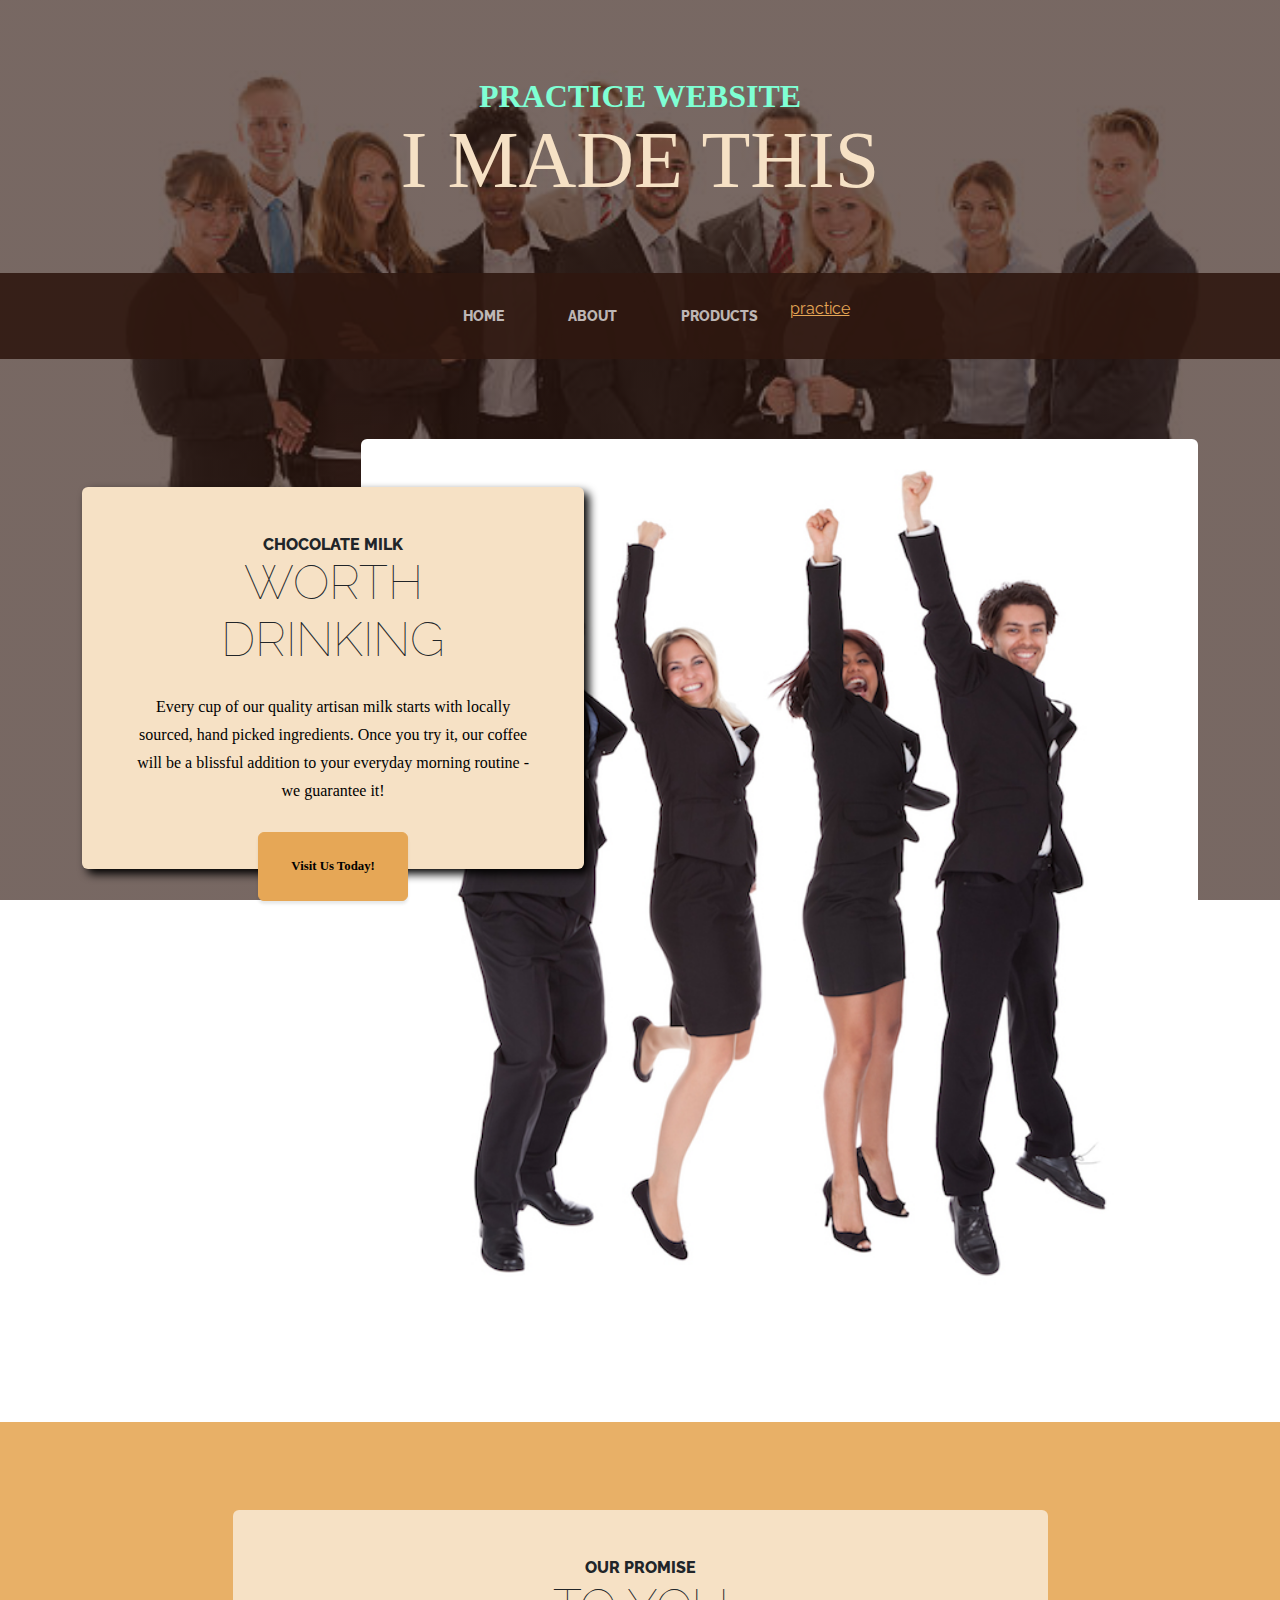
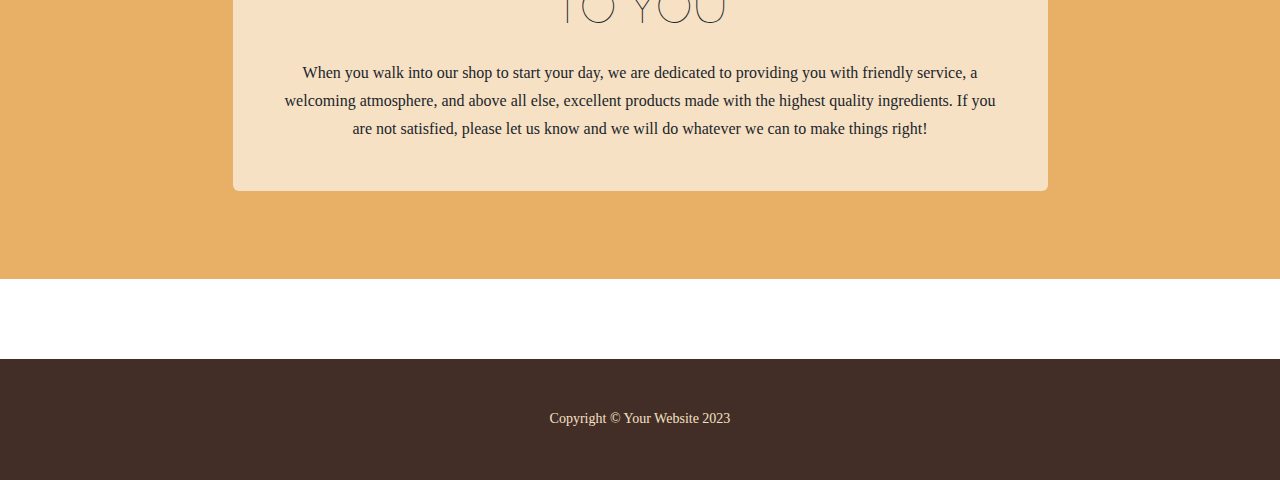
<file: index.html>
<!DOCTYPE html>
<html lang="en">
    <head>
        <meta charset="utf-8" />
        <meta name="viewport" content="width=device-width, initial-scale=1, shrink-to-fit=no" />
        <meta name="description" content="" />
        <meta name="author" content="" />
        <title>Second Website</title>
        <link rel="icon" type="image/x-icon" href="assets/favicon.ico" />
        <!-- Google fonts-->
        <link href="https://fonts.googleapis.com/css?family=Raleway:100,100i,200,200i,300,300i,400,400i,500,500i,600,600i,700,700i,800,800i,900,900i" rel="stylesheet" />
        <link href="https://fonts.googleapis.com/css?family=Lora:400,400i,700,700i" rel="stylesheet" />
        <!-- Core theme CSS (includes Bootstrap)-->
        <link href="css/styles.css" rel="stylesheet" />
        <link rel="stylesheet" href="css/mystyles.css">
    </head>
    <body>
        <header>
            <h1 class="site-heading text-center text-faded d-none d-lg-block">
                <span class="site-heading-upper text-primary mb-3">Practice Website</span>
                <span class="site-heading-lower">I Made This</span>
            </h1>
        </header>
        <!-- Navigation-->
        <nav class="navbar navbar-expand-lg navbar-dark py-lg-4" id="mainNav">
            <div class="container">
                <a class="navbar-brand text-uppercase fw-bold d-lg-none" href="index.html">Start Bootstrap</a>
                <button class="navbar-toggler" type="button" data-bs-toggle="collapse" data-bs-target="#navbarSupportedContent" aria-controls="navbarSupportedContent" aria-expanded="false" aria-label="Toggle navigation"><span class="navbar-toggler-icon"></span></button>
                <div class="collapse navbar-collapse" id="navbarSupportedContent">
                    <ul class="navbar-nav mx-auto">
                        <li class="nav-item px-lg-4"><a class="nav-link text-uppercase" href="index.html">Home</a></li>
                        <li class="nav-item px-lg-4"><a class="nav-link text-uppercase" href="website/index.html">About</a></li>
                        <li class="nav-item px-lg-4"><a class="nav-link text-uppercase" href="products.html">Products</a></li>
                        <a href="website/html/subhtml/practice.html">practice</a>
                        <!-- <li class="nav-item px-lg-4"><a class="nav-link text-uppercase" href="store.html">Store</a></li> -->
                    </ul>
                </div>
            </div>
        </nav>
        <section class="page-section clearfix">
            <div class="container">
                <div class="intro">
                    <img class="intro-img img-fluid mb-3 mb-lg-0 rounded" src="assets/img/intro.jpg" alt="..." />
                    <div class="intro-text left-0 text-center bg-faded p-5 rounded">
                        <h2 class="section-heading mb-4">
                            <span class="section-heading-upper">Chocolate Milk</span>
                            <span class="section-heading-lower">Worth Drinking</span>
                        </h2>
                        <p class="mb-3 notyellow">Every cup of our quality artisan milk starts with locally sourced, hand picked ingredients. Once you try it, our coffee will be a blissful addition to your everyday morning routine - we guarantee it!</p>
                        <div class="intro-button mx-auto"><a class="btn btn-primary btn-xl" href="#!">Visit Us Today!</a></div>
                    </div>
                </div>
            </div>
        </section>
        <section class="page-section cta">
            <div class="container">
                <div class="row">
                    <div class="col-xl-9 mx-auto">
                        <div class="cta-inner bg-faded text-center rounded">
                            <h2 class="section-heading mb-4">
                                <span class="section-heading-upper">Our Promise</span>
                                <span class="section-heading-lower">To You</span>
                            </h2>
                            <p class="mb-0">When you walk into our shop to start your day, we are dedicated to providing you with friendly service, a welcoming atmosphere, and above all else, excellent products made with the highest quality ingredients. If you are not satisfied, please let us know and we will do whatever we can to make things right!</p>
                        </div>
                    </div>
                </div>
            </div>
        </section>
        <footer class="footer text-faded text-center py-5">
            <div class="container"><p class="m-0 small">Copyright &copy; Your Website 2023</p></div>
        </footer>
        <!-- Bootstrap core JS-->
        <script src="https://cdn.jsdelivr.net/npm/bootstrap@5.2.3/dist/js/bootstrap.bundle.min.js"></script>
        <!-- Core theme JS-->
        <script src="js/scripts.js"></script>
    </body>
</html>
</file>
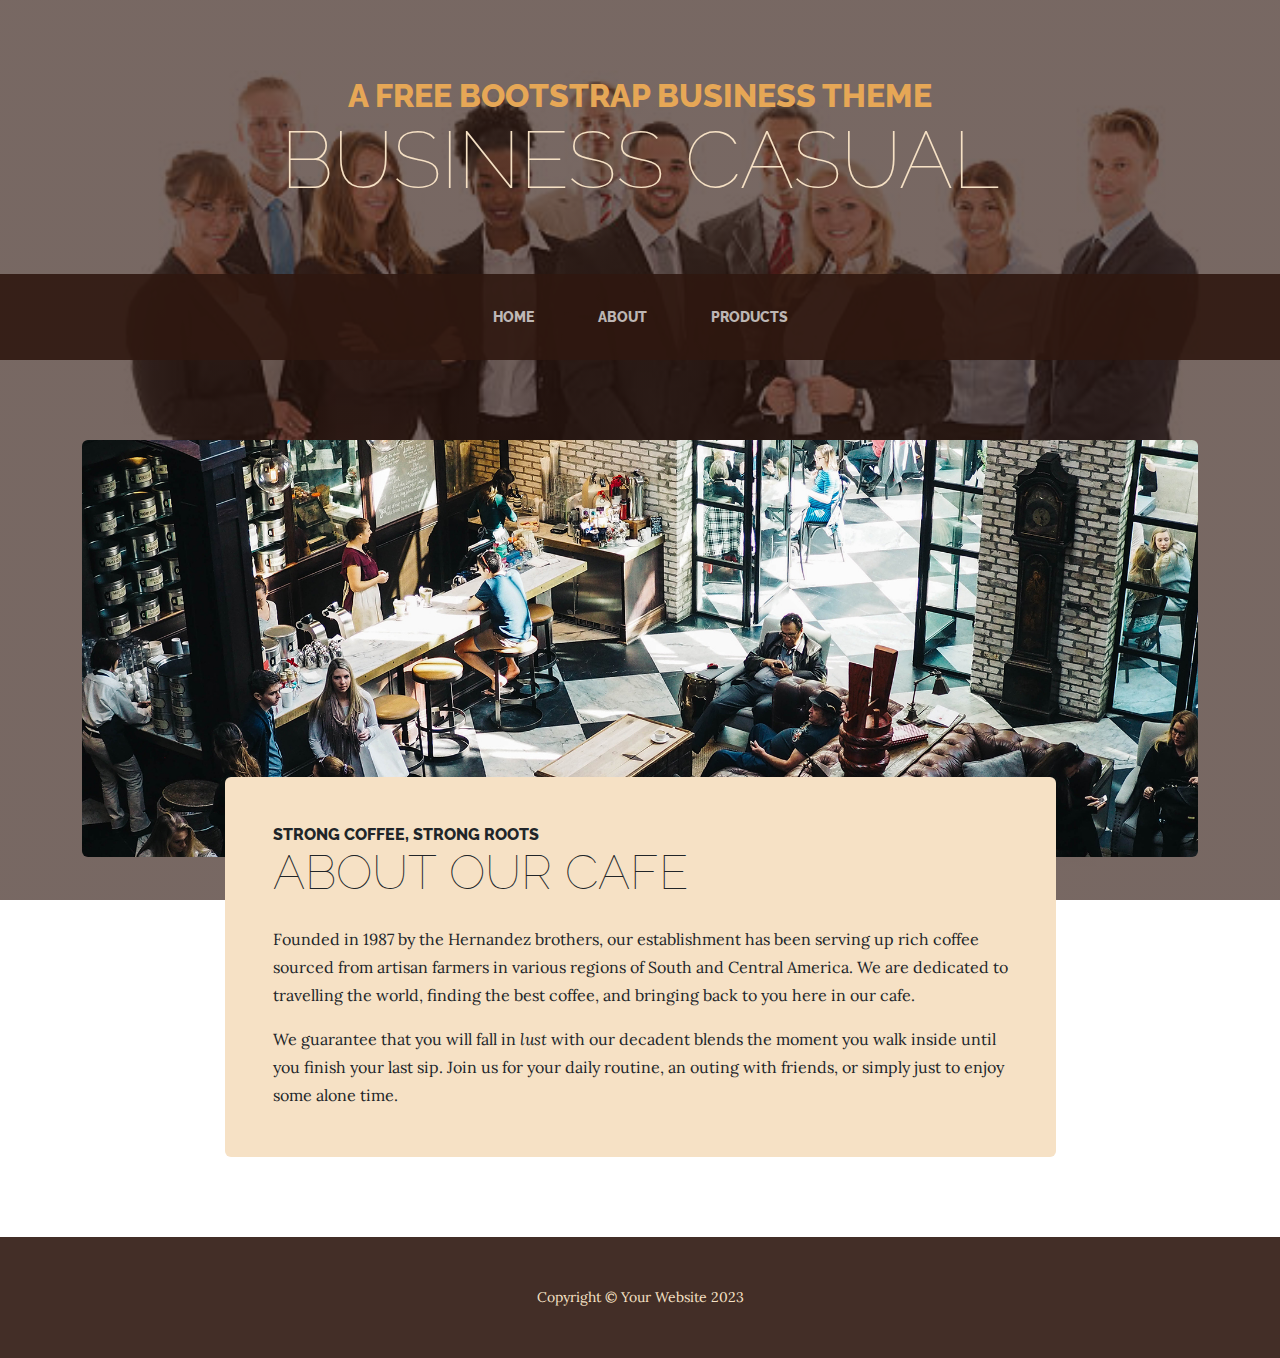
<file: about.html>
<!DOCTYPE html>
<html lang="en">
    <head>
        <meta charset="utf-8" />
        <meta name="viewport" content="width=device-width, initial-scale=1, shrink-to-fit=no" />
        <meta name="description" content="" />
        <meta name="author" content="" />
        <title>Business Casual - Start Bootstrap Theme</title>
        <link rel="icon" type="image/x-icon" href="assets/favicon.ico" />
        <!-- Google fonts-->
        <link href="https://fonts.googleapis.com/css?family=Raleway:100,100i,200,200i,300,300i,400,400i,500,500i,600,600i,700,700i,800,800i,900,900i" rel="stylesheet" />
        <link href="https://fonts.googleapis.com/css?family=Lora:400,400i,700,700i" rel="stylesheet" />
        <!-- Core theme CSS (includes Bootstrap)-->
        <link href="css/styles.css" rel="stylesheet" />
    </head>
    <body>
        <header>
            <h1 class="site-heading text-center text-faded d-none d-lg-block">
                <span class="site-heading-upper text-primary mb-3">A Free Bootstrap Business Theme</span>
                <span class="site-heading-lower">Business Casual</span>
            </h1>
        </header>
        <!-- Navigation-->
        <nav class="navbar navbar-expand-lg navbar-dark py-lg-4" id="mainNav">
            <div class="container">
                <a class="navbar-brand text-uppercase fw-bold d-lg-none" href="index.html">Start Bootstrap</a>
                <button class="navbar-toggler" type="button" data-bs-toggle="collapse" data-bs-target="#navbarSupportedContent" aria-controls="navbarSupportedContent" aria-expanded="false" aria-label="Toggle navigation"><span class="navbar-toggler-icon"></span></button>
                <div class="collapse navbar-collapse" id="navbarSupportedContent">
                    <ul class="navbar-nav mx-auto">
                        <li class="nav-item px-lg-4"><a class="nav-link text-uppercase" href="index.html">Home</a></li>
                        <li class="nav-item px-lg-4"><a class="nav-link text-uppercase" href="about.html">About</a></li>
                        <li class="nav-item px-lg-4"><a class="nav-link text-uppercase" href="products.html">Products</a></li>
                        <!-- <li class="nav-item px-lg-4"><a class="nav-link text-uppercase" href="store.html">Store</a></li> -->
                    </ul>
                </div>
            </div>
        </nav>
        <section class="page-section about-heading">
            <div class="container">
                <img class="img-fluid rounded about-heading-img mb-3 mb-lg-0" src="assets/img/about.jpg" alt="..." />
                <div class="about-heading-content">
                    <div class="row">
                        <div class="col-xl-9 col-lg-10 mx-auto">
                            <div class="bg-faded rounded p-5">
                                <h2 class="section-heading mb-4">
                                    <span class="section-heading-upper">Strong Coffee, Strong Roots</span>
                                    <span class="section-heading-lower">About Our Cafe</span>
                                </h2>
                                <p>Founded in 1987 by the Hernandez brothers, our establishment has been serving up rich coffee sourced from artisan farmers in various regions of South and Central America. We are dedicated to travelling the world, finding the best coffee, and bringing back to you here in our cafe.</p>
                                <p class="mb-0">
                                    We guarantee that you will fall in
                                    <em>lust</em>
                                    with our decadent blends the moment you walk inside until you finish your last sip. Join us for your daily routine, an outing with friends, or simply just to enjoy some alone time.
                                </p>
                            </div>
                        </div>
                    </div>
                </div>
            </div>
        </section>
        <footer class="footer text-faded text-center py-5">
            <div class="container"><p class="m-0 small">Copyright &copy; Your Website 2023</p></div>
        </footer>
        <!-- Bootstrap core JS-->
        <script src="https://cdn.jsdelivr.net/npm/bootstrap@5.2.3/dist/js/bootstrap.bundle.min.js"></script>
        <!-- Core theme JS-->
        <script src="js/scripts.js"></script>
    </body>
</html>
</file>
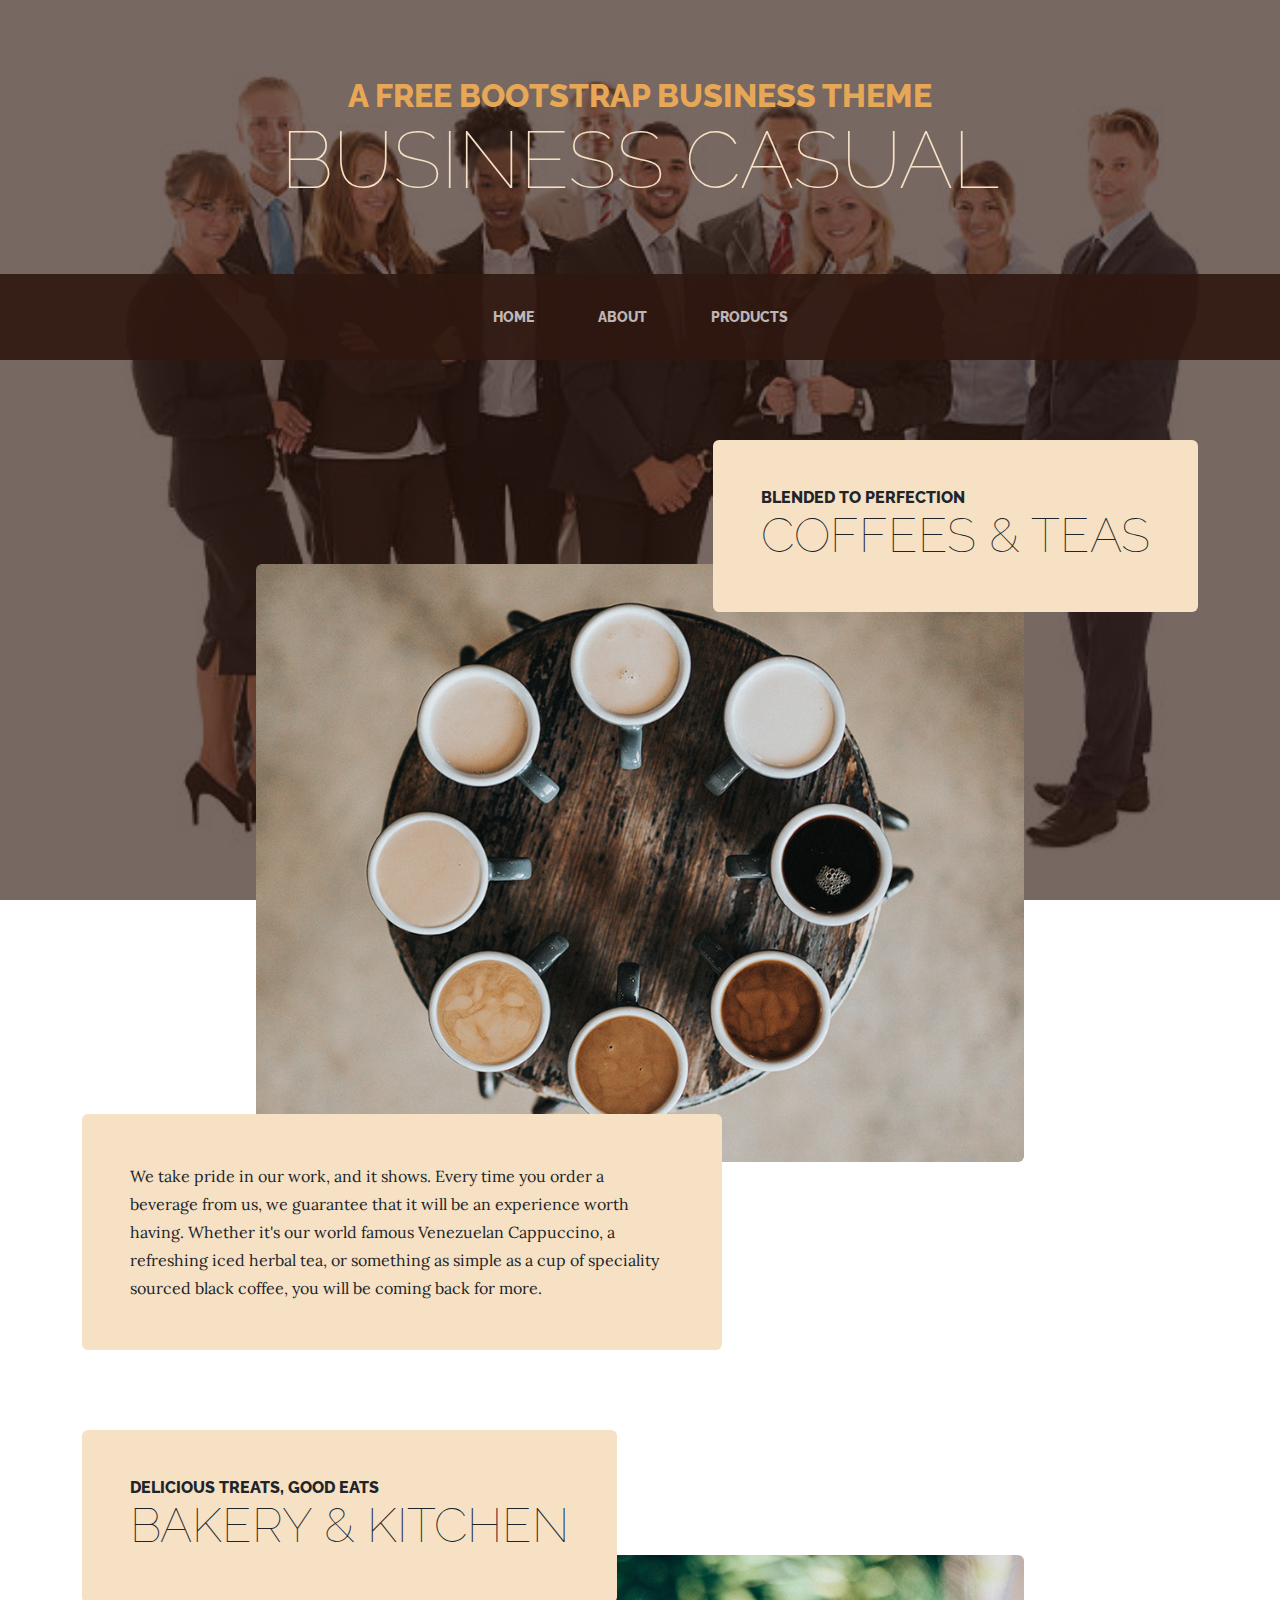
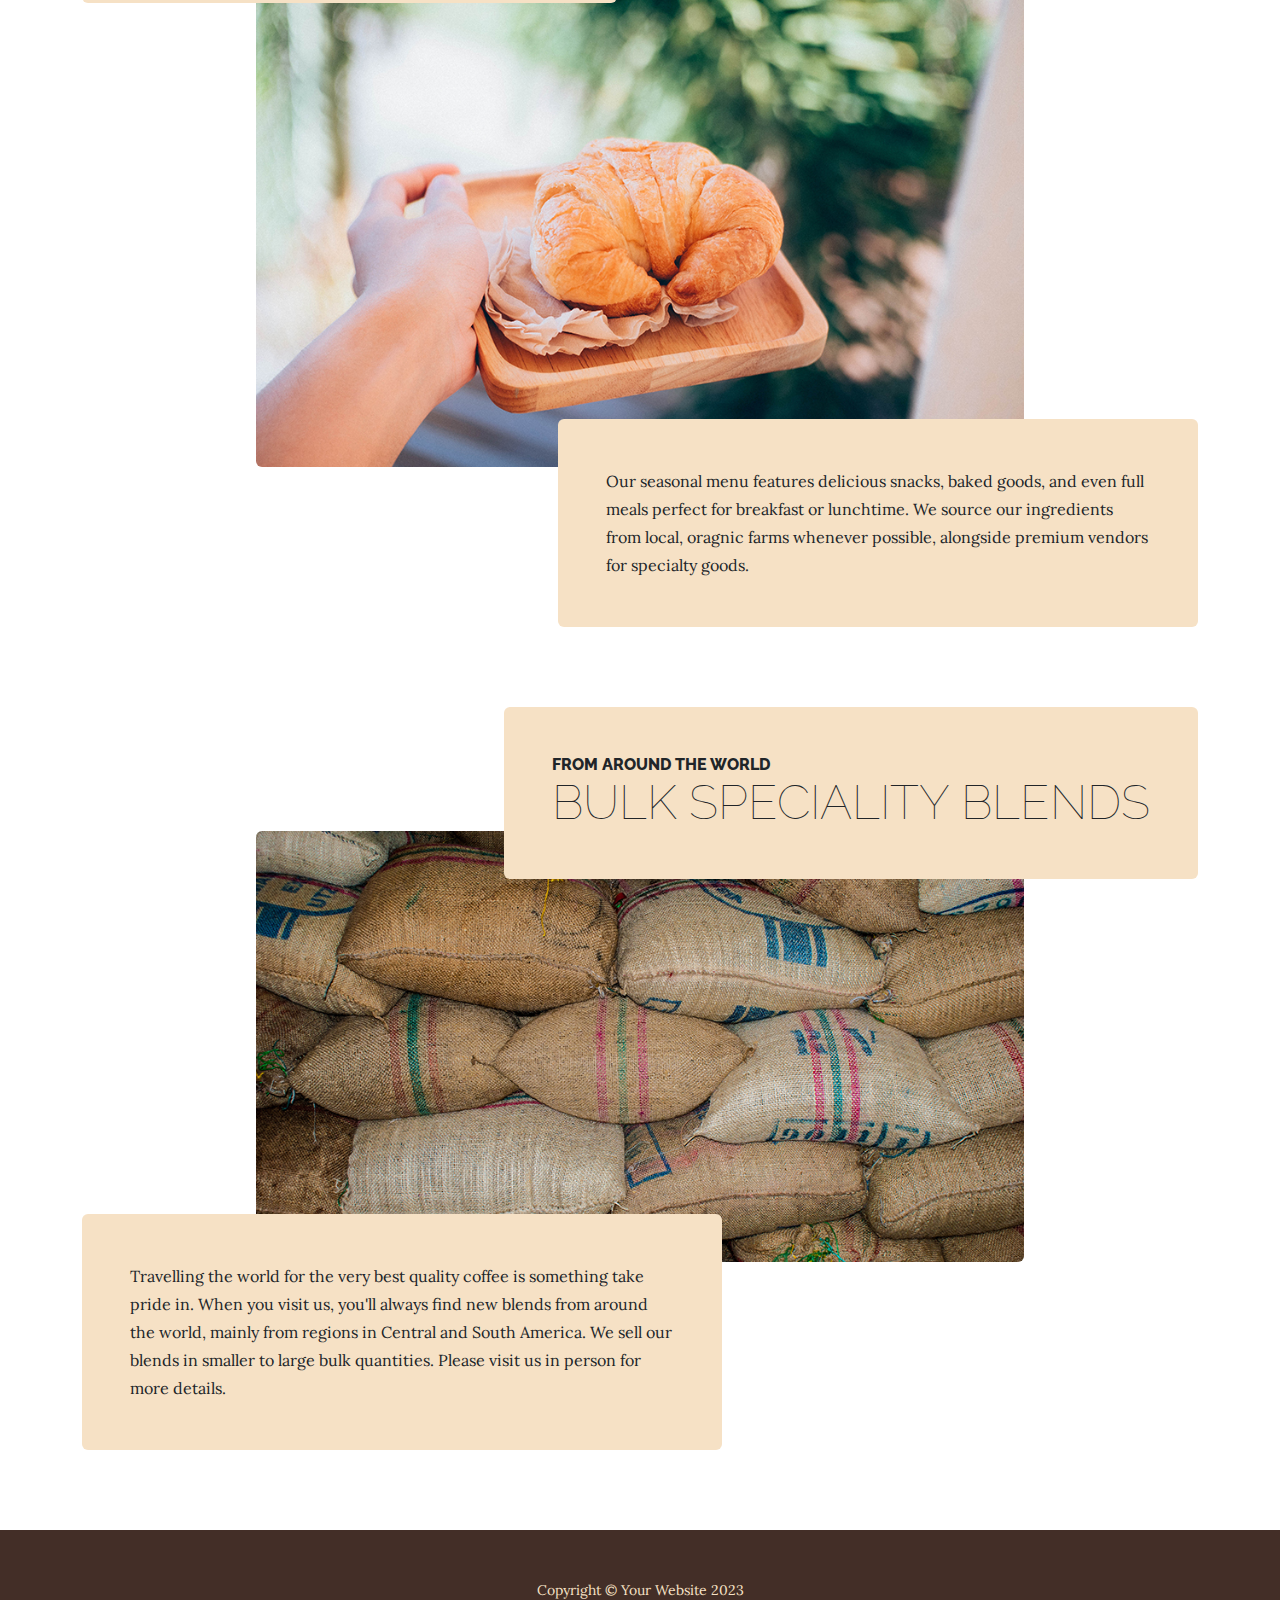
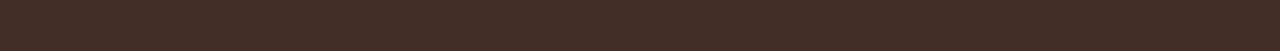
<file: products.html>
<!DOCTYPE html>
<html lang="en">
    <head>
        <meta charset="utf-8" />
        <meta name="viewport" content="width=device-width, initial-scale=1, shrink-to-fit=no" />
        <meta name="description" content="" />
        <meta name="author" content="" />
        <title>Business Casual - Start Bootstrap Theme</title>
        <link rel="icon" type="image/x-icon" href="assets/favicon.ico" />
        <!-- Google fonts-->
        <link href="https://fonts.googleapis.com/css?family=Raleway:100,100i,200,200i,300,300i,400,400i,500,500i,600,600i,700,700i,800,800i,900,900i" rel="stylesheet" />
        <link href="https://fonts.googleapis.com/css?family=Lora:400,400i,700,700i" rel="stylesheet" />
        <!-- Core theme CSS (includes Bootstrap)-->
        <link href="css/styles.css" rel="stylesheet" />
    </head>
    <body>
        <header>
            <h1 class="site-heading text-center text-faded d-none d-lg-block">
                <span class="site-heading-upper text-primary mb-3">A Free Bootstrap Business Theme</span>
                <span class="site-heading-lower">Business Casual</span>
            </h1>
        </header>
        <!-- Navigation-->
        <nav class="navbar navbar-expand-lg navbar-dark py-lg-4" id="mainNav">
            <div class="container">
                <a class="navbar-brand text-uppercase fw-bold d-lg-none" href="index.html">Start Bootstrap</a>
                <button class="navbar-toggler" type="button" data-bs-toggle="collapse" data-bs-target="#navbarSupportedContent" aria-controls="navbarSupportedContent" aria-expanded="false" aria-label="Toggle navigation"><span class="navbar-toggler-icon"></span></button>
                <div class="collapse navbar-collapse" id="navbarSupportedContent">
                    <ul class="navbar-nav mx-auto">
                        <li class="nav-item px-lg-4"><a class="nav-link text-uppercase" href="index.html">Home</a></li>
                        <li class="nav-item px-lg-4"><a class="nav-link text-uppercase" href="about.html">About</a></li>
                        <li class="nav-item px-lg-4"><a class="nav-link text-uppercase" href="products.html">Products</a></li>
                        <!-- <li class="nav-item px-lg-4"><a class="nav-link text-uppercase" href="store.html">Store</a></li> -->
                    </ul>
                </div>
            </div>
        </nav>
        <section class="page-section">
            <div class="container">
                <div class="product-item">
                    <div class="product-item-title d-flex">
                        <div class="bg-faded p-5 d-flex ms-auto rounded">
                            <h2 class="section-heading mb-0">
                                <span class="section-heading-upper">Blended to Perfection</span>
                                <span class="section-heading-lower">Coffees & Teas</span>
                            </h2>
                        </div>
                    </div>
                    <img class="product-item-img mx-auto d-flex rounded img-fluid mb-3 mb-lg-0" src="assets/img/products-01.jpg" alt="..." />
                    <div class="product-item-description d-flex me-auto">
                        <div class="bg-faded p-5 rounded"><p class="mb-0">We take pride in our work, and it shows. Every time you order a beverage from us, we guarantee that it will be an experience worth having. Whether it's our world famous Venezuelan Cappuccino, a refreshing iced herbal tea, or something as simple as a cup of speciality sourced black coffee, you will be coming back for more.</p></div>
                    </div>
                </div>
            </div>
        </section>
        <section class="page-section">
            <div class="container">
                <div class="product-item">
                    <div class="product-item-title d-flex">
                        <div class="bg-faded p-5 d-flex me-auto rounded">
                            <h2 class="section-heading mb-0">
                                <span class="section-heading-upper">Delicious Treats, Good Eats</span>
                                <span class="section-heading-lower">Bakery & Kitchen</span>
                            </h2>
                        </div>
                    </div>
                    <img class="product-item-img mx-auto d-flex rounded img-fluid mb-3 mb-lg-0" src="assets/img/products-02.jpg" alt="..." />
                    <div class="product-item-description d-flex ms-auto">
                        <div class="bg-faded p-5 rounded"><p class="mb-0">Our seasonal menu features delicious snacks, baked goods, and even full meals perfect for breakfast or lunchtime. We source our ingredients from local, oragnic farms whenever possible, alongside premium vendors for specialty goods.</p></div>
                    </div>
                </div>
            </div>
        </section>
        <section class="page-section">
            <div class="container">
                <div class="product-item">
                    <div class="product-item-title d-flex">
                        <div class="bg-faded p-5 d-flex ms-auto rounded">
                            <h2 class="section-heading mb-0">
                                <span class="section-heading-upper">From Around the World</span>
                                <span class="section-heading-lower">Bulk Speciality Blends</span>
                            </h2>
                        </div>
                    </div>
                    <img class="product-item-img mx-auto d-flex rounded img-fluid mb-3 mb-lg-0" src="assets/img/products-03.jpg" alt="..." />
                    <div class="product-item-description d-flex me-auto">
                        <div class="bg-faded p-5 rounded"><p class="mb-0">Travelling the world for the very best quality coffee is something take pride in. When you visit us, you'll always find new blends from around the world, mainly from regions in Central and South America. We sell our blends in smaller to large bulk quantities. Please visit us in person for more details.</p></div>
                    </div>
                </div>
            </div>
        </section>
        <footer class="footer text-faded text-center py-5">
            <div class="container"><p class="m-0 small">Copyright &copy; Your Website 2023</p></div>
        </footer>
        <!-- Bootstrap core JS-->
        <script src="https://cdn.jsdelivr.net/npm/bootstrap@5.2.3/dist/js/bootstrap.bundle.min.js"></script>
        <!-- Core theme JS-->
        <script src="js/scripts.js"></script>
    </body>
</html>
</file>
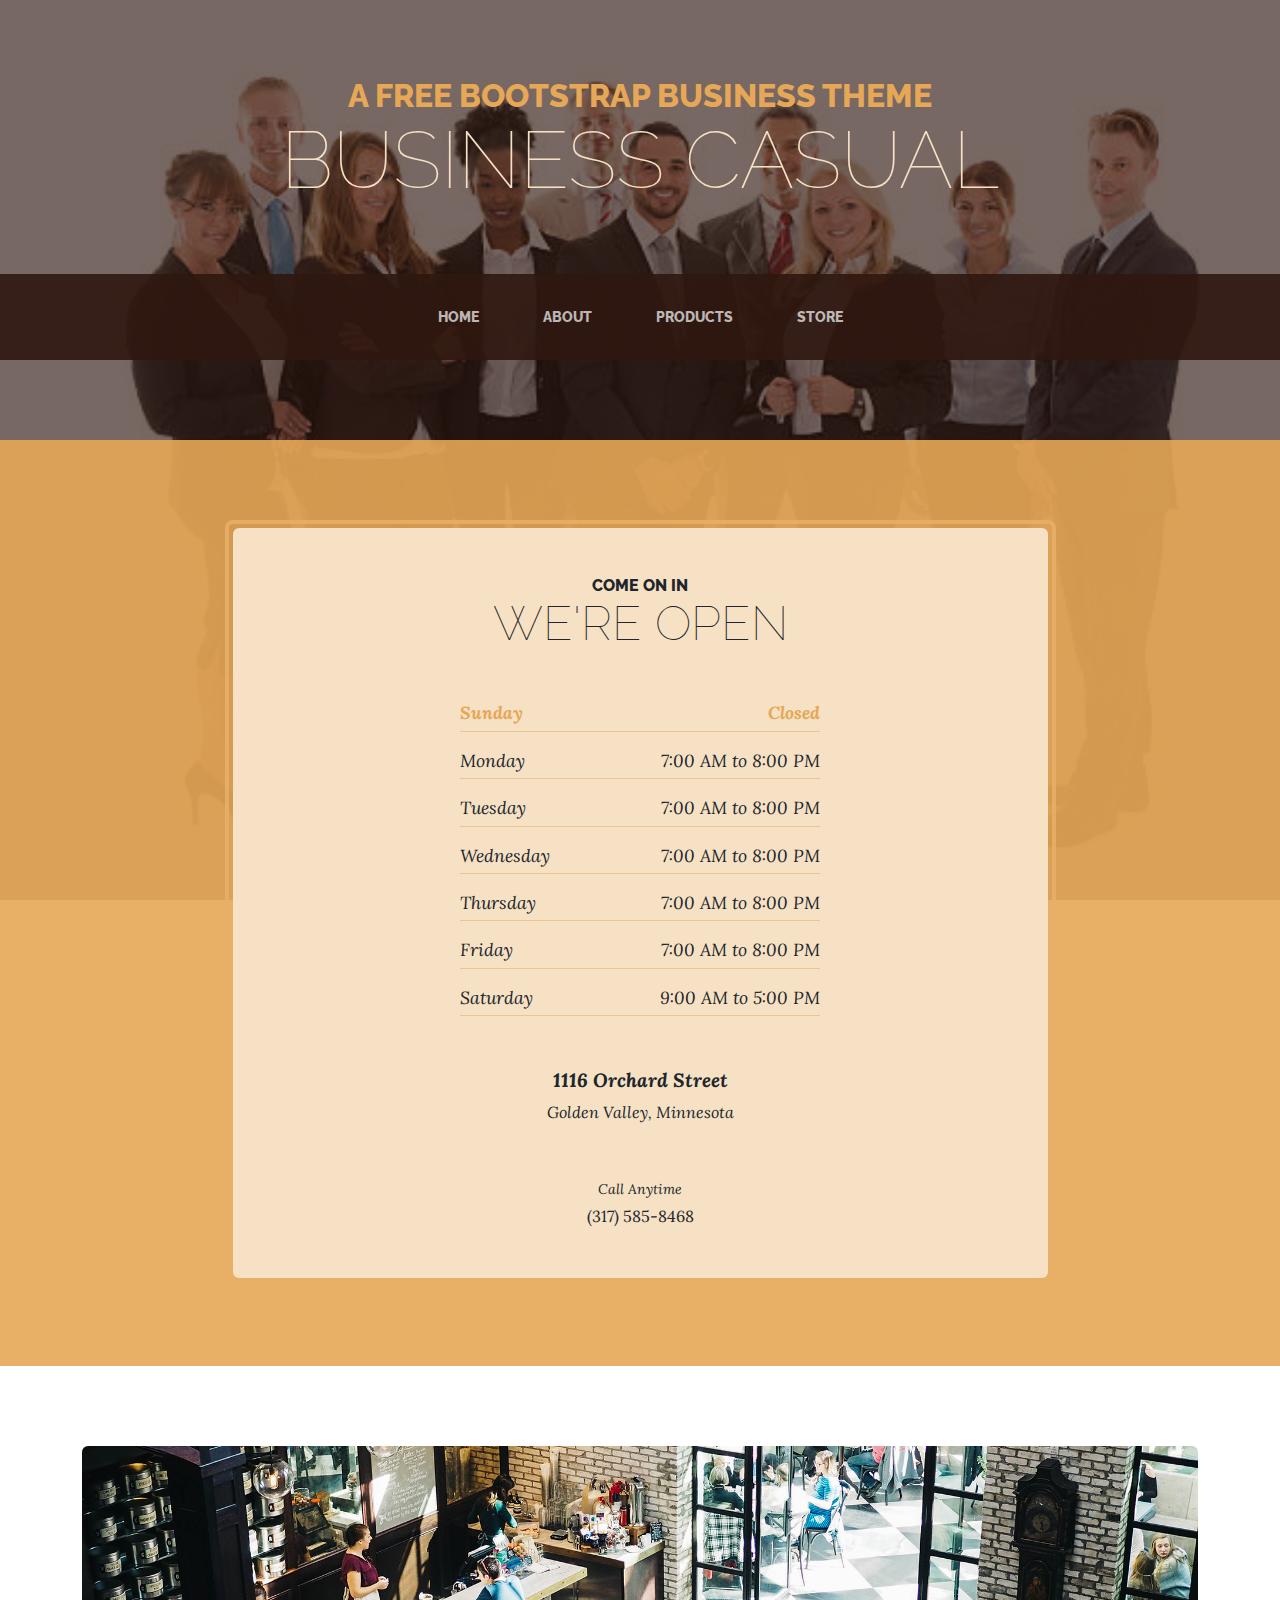
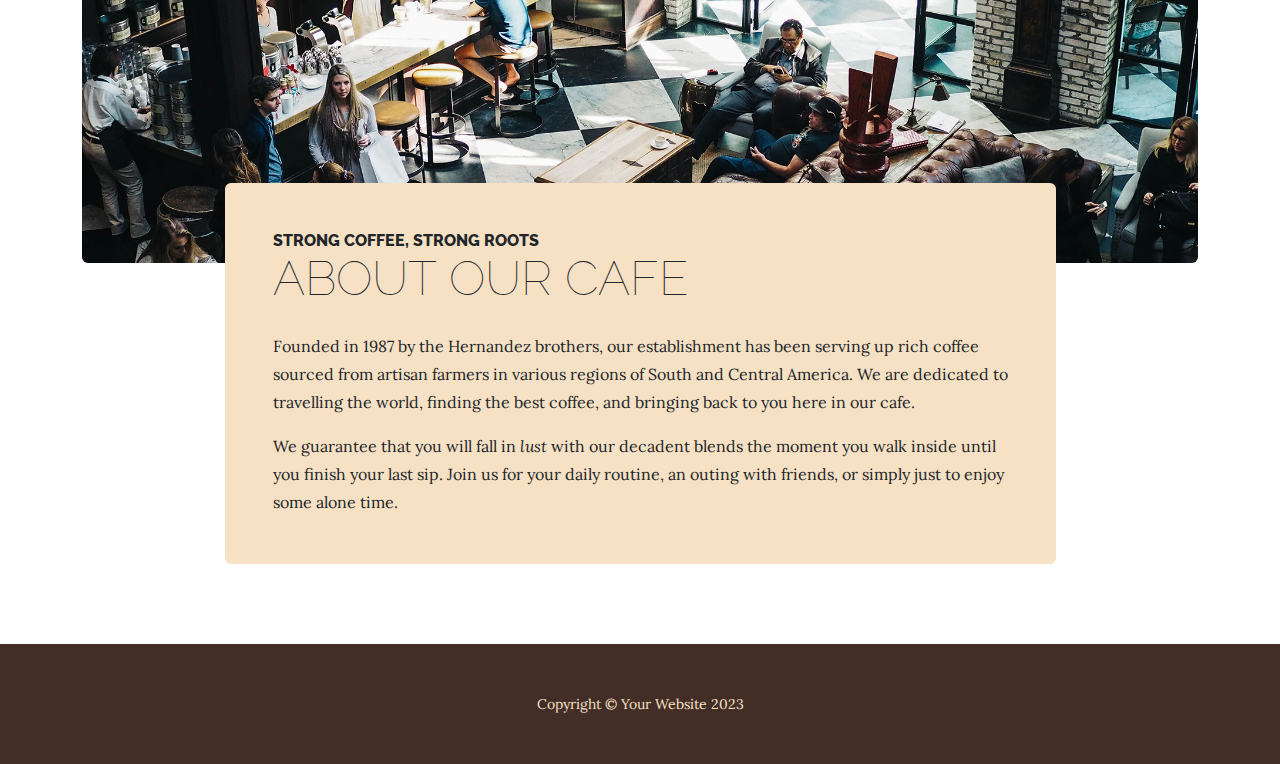
<file: store.html>
<!DOCTYPE html>
<html lang="en">
    <head>
        <meta charset="utf-8" />
        <meta name="viewport" content="width=device-width, initial-scale=1, shrink-to-fit=no" />
        <meta name="description" content="" />
        <meta name="author" content="" />
        <title>Business Casual - Start Bootstrap Theme</title>
        <link rel="icon" type="image/x-icon" href="assets/favicon.ico" />
        <!-- Google fonts-->
        <link href="https://fonts.googleapis.com/css?family=Raleway:100,100i,200,200i,300,300i,400,400i,500,500i,600,600i,700,700i,800,800i,900,900i" rel="stylesheet" />
        <link href="https://fonts.googleapis.com/css?family=Lora:400,400i,700,700i" rel="stylesheet" />
        <!-- Core theme CSS (includes Bootstrap)-->
        <link href="css/styles.css" rel="stylesheet" />
    </head>
    <body>
        <header>
            <h1 class="site-heading text-center text-faded d-none d-lg-block">
                <span class="site-heading-upper text-primary mb-3">A Free Bootstrap Business Theme</span>
                <span class="site-heading-lower">Business Casual</span>
            </h1>
        </header>
        <!-- Navigation-->
        <nav class="navbar navbar-expand-lg navbar-dark py-lg-4" id="mainNav">
            <div class="container">
                <a class="navbar-brand text-uppercase fw-bold d-lg-none" href="index.html">Start Bootstrap</a>
                <button class="navbar-toggler" type="button" data-bs-toggle="collapse" data-bs-target="#navbarSupportedContent" aria-controls="navbarSupportedContent" aria-expanded="false" aria-label="Toggle navigation"><span class="navbar-toggler-icon"></span></button>
                <div class="collapse navbar-collapse" id="navbarSupportedContent">
                    <ul class="navbar-nav mx-auto">
                        <li class="nav-item px-lg-4"><a class="nav-link text-uppercase" href="index.html">Home</a></li>
                        <li class="nav-item px-lg-4"><a class="nav-link text-uppercase" href="about.html">About</a></li>
                        <li class="nav-item px-lg-4"><a class="nav-link text-uppercase" href="products.html">Products</a></li>
                        <li class="nav-item px-lg-4"><a class="nav-link text-uppercase" href="store.html">Store</a></li>
                    </ul>
                </div>
            </div>
        </nav>
        <section class="page-section cta">
            <div class="container">
                <div class="row">
                    <div class="col-xl-9 mx-auto">
                        <div class="cta-inner bg-faded text-center rounded">
                            <h2 class="section-heading mb-5">
                                <span class="section-heading-upper">Come On In</span>
                                <span class="section-heading-lower">We're Open</span>
                            </h2>
                            <ul class="list-unstyled list-hours mb-5 text-left mx-auto">
                                <li class="list-unstyled-item list-hours-item d-flex">
                                    Sunday
                                    <span class="ms-auto">Closed</span>
                                </li>
                                <li class="list-unstyled-item list-hours-item d-flex">
                                    Monday
                                    <span class="ms-auto">7:00 AM to 8:00 PM</span>
                                </li>
                                <li class="list-unstyled-item list-hours-item d-flex">
                                    Tuesday
                                    <span class="ms-auto">7:00 AM to 8:00 PM</span>
                                </li>
                                <li class="list-unstyled-item list-hours-item d-flex">
                                    Wednesday
                                    <span class="ms-auto">7:00 AM to 8:00 PM</span>
                                </li>
                                <li class="list-unstyled-item list-hours-item d-flex">
                                    Thursday
                                    <span class="ms-auto">7:00 AM to 8:00 PM</span>
                                </li>
                                <li class="list-unstyled-item list-hours-item d-flex">
                                    Friday
                                    <span class="ms-auto">7:00 AM to 8:00 PM</span>
                                </li>
                                <li class="list-unstyled-item list-hours-item d-flex">
                                    Saturday
                                    <span class="ms-auto">9:00 AM to 5:00 PM</span>
                                </li>
                            </ul>
                            <p class="address mb-5">
                                <em>
                                    <strong>1116 Orchard Street</strong>
                                    <br />
                                    Golden Valley, Minnesota
                                </em>
                            </p>
                            <p class="mb-0">
                                <small><em>Call Anytime</em></small>
                                <br />
                                (317) 585-8468
                            </p>
                        </div>
                    </div>
                </div>
            </div>
        </section>
        <section class="page-section about-heading">
            <div class="container">
                <img class="img-fluid rounded about-heading-img mb-3 mb-lg-0" src="assets/img/about.jpg" alt="..." />
                <div class="about-heading-content">
                    <div class="row">
                        <div class="col-xl-9 col-lg-10 mx-auto">
                            <div class="bg-faded rounded p-5">
                                <h2 class="section-heading mb-4">
                                    <span class="section-heading-upper">Strong Coffee, Strong Roots</span>
                                    <span class="section-heading-lower">About Our Cafe</span>
                                </h2>
                                <p>Founded in 1987 by the Hernandez brothers, our establishment has been serving up rich coffee sourced from artisan farmers in various regions of South and Central America. We are dedicated to travelling the world, finding the best coffee, and bringing back to you here in our cafe.</p>
                                <p class="mb-0">
                                    We guarantee that you will fall in
                                    <em>lust</em>
                                    with our decadent blends the moment you walk inside until you finish your last sip. Join us for your daily routine, an outing with friends, or simply just to enjoy some alone time.
                                </p>
                            </div>
                        </div>
                    </div>
                </div>
            </div>
        </section>
        <footer class="footer text-faded text-center py-5">
            <div class="container"><p class="m-0 small">Copyright &copy; Your Website 2023</p></div>
        </footer>
        <!-- Bootstrap core JS-->
        <script src="https://cdn.jsdelivr.net/npm/bootstrap@5.2.3/dist/js/bootstrap.bundle.min.js"></script>
        <!-- Core theme JS-->
        <script src="js/scripts.js"></script>
    </body>
</html>
</file>
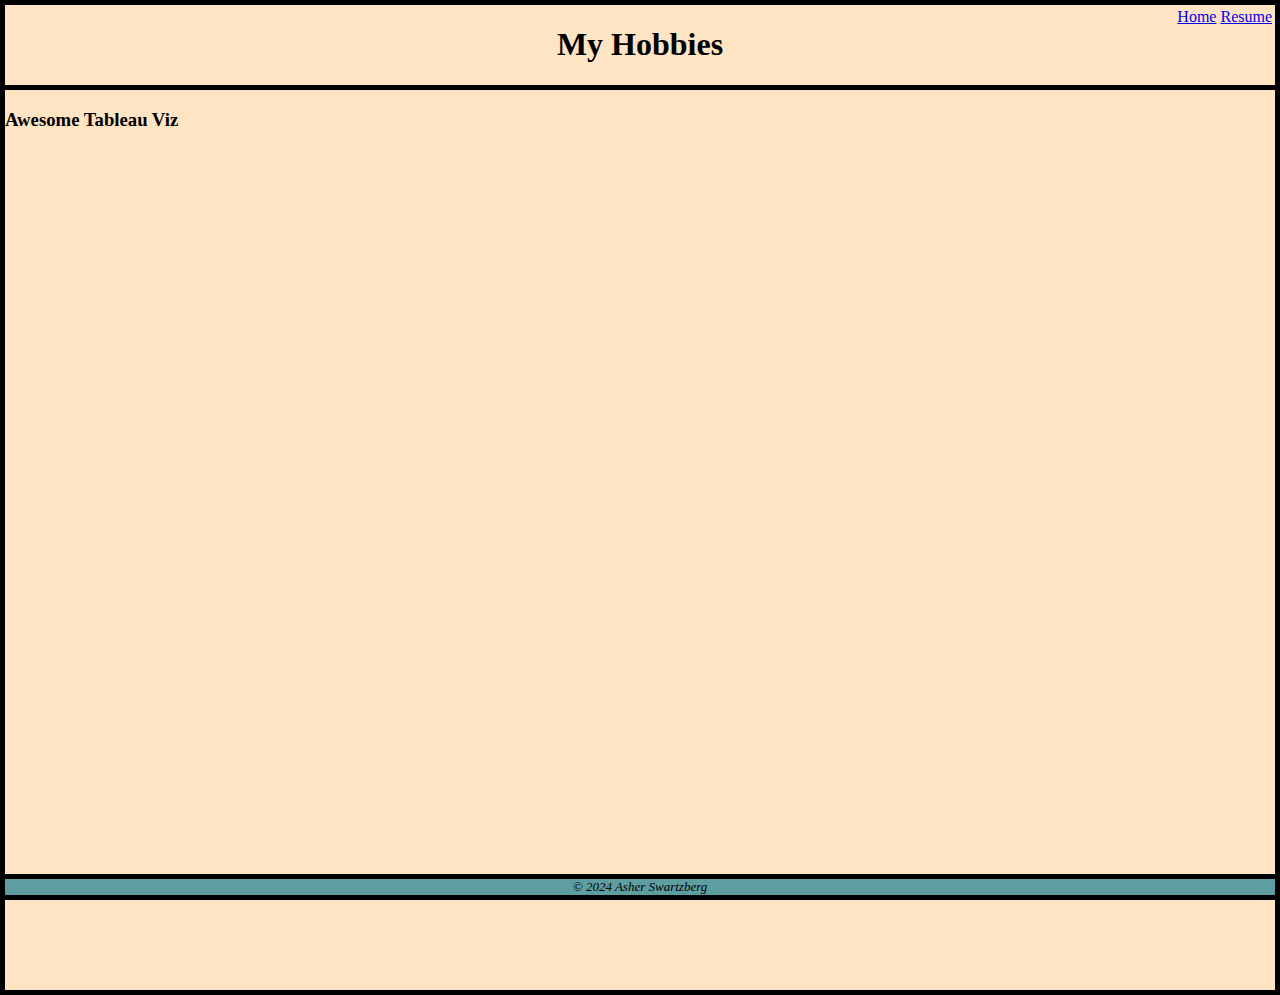
<file: website/html/about.html>
<!DOCTYPE html>
<html lang="en">
<head>
    <meta charset="UTF-8">
    <meta name="viewport" content="width=device-width, initial-scale=1.0">
    <title>About</title>
    <link rel="stylesheet" href="../css/divstyles.css">
</head>
<body>
    <div class="common top">
        <h1>My Hobbies</h1>
    </div>
    <div class="common content">
        <h3>Awesome Tableau Viz</h3>
        <div class='tableauPlaceholder' id='viz1712173025258' style='position: relative'><noscript><a href='#'><img alt='ConsultConsult_AntOnAnts ' src='https:&#47;&#47;public.tableau.com&#47;static&#47;images&#47;Co&#47;ConsultConsult_AntonAnts&#47;ConsultConsult_AntOnAnts&#47;1_rss.png' style='border: none' /></a></noscript><object class='tableauViz'  style='display:none;'><param name='host_url' value='https%3A%2F%2Fpublic.tableau.com%2F' /> <param name='embed_code_version' value='3' /> <param name='site_root' value='' /><param name='name' value='ConsultConsult_AntonAnts&#47;ConsultConsult_AntOnAnts' /><param name='tabs' value='no' /><param name='toolbar' value='yes' /><param name='static_image' value='https:&#47;&#47;public.tableau.com&#47;static&#47;images&#47;Co&#47;ConsultConsult_AntonAnts&#47;ConsultConsult_AntOnAnts&#47;1.png' /> <param name='animate_transition' value='yes' /><param name='display_static_image' value='yes' /><param name='display_spinner' value='yes' /><param name='display_overlay' value='yes' /><param name='display_count' value='yes' /><param name='language' value='en-US' /></object></div>                <script type='text/javascript'>                    var divElement = document.getElementById('viz1712173025258');                    var vizElement = divElement.getElementsByTagName('object')[0];                    vizElement.style.width='1000px';vizElement.style.height='827px';                    var scriptElement = document.createElement('script');                    scriptElement.src = 'https://public.tableau.com/javascripts/api/viz_v1.js';                    vizElement.parentNode.insertBefore(scriptElement, vizElement);                </script>
    </div>
    <div class="common bottom">&copy; 2024 Asher Swartzberg</div>
    <div class="nav">
        <a href="../index.html">Home</a>
        <a href="resume.html">Resume</a>
    </div>
</body>
</html>
</file>
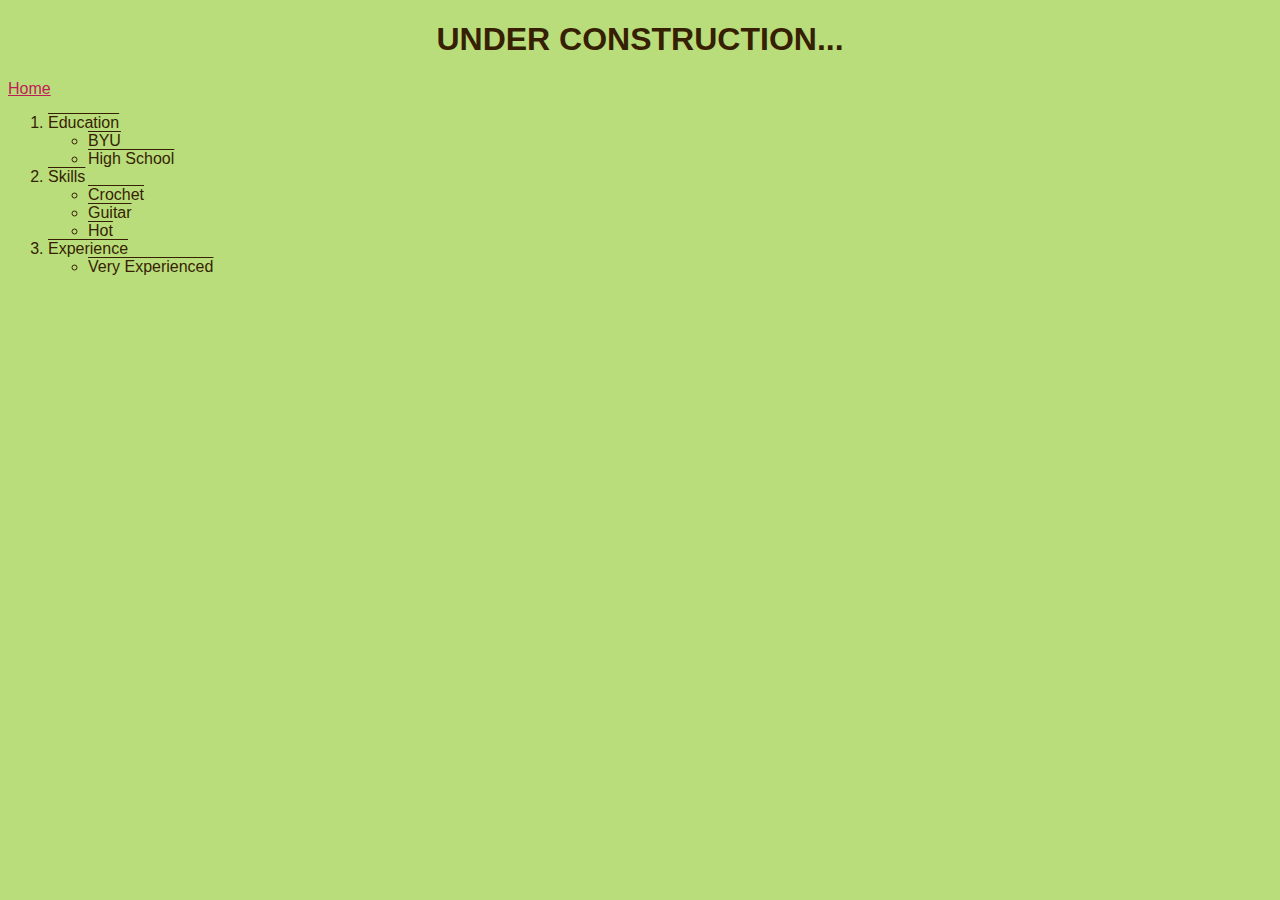
<file: website/html/resume.html>
<!DOCTYPE html>
<html lang="en">
<head>
    <meta charset="UTF-8">
    <meta name="viewport" content="width=device-width, initial-scale=1.0">
    <title>Resume</title>
    <link rel="stylesheet" href="../css/styles.css">
    <style>
        body{
            background-image: url('https://media.gettyimages.com/id/1199153135/photo/carefree-mature-man-having-fun-on-chain-swing-ride-in-amusement-park.jpg?s=612x612&w=gi&k=20&c=tEGilejNAWs9huCjo4-1I63KmKi6RwUDEpA2nHhx2sY=');
            background-repeat: no-repeat;
            background-size: cover;
        }
    </style>
</head>
<body>
    <h1>UNDER CONSTRUCTION...</h1>
    <a href="../index.html">Home</a>
    <ol>
        <li>Education</li>
        <ul>
            <li>BYU</li>
            <li>High School</li>
        </ul>
        <li>Skills</li>
        <ul>
            <li>Crochet</li>
            <li>Guitar</li>
            <li>Hot</li>
        </ul>
        <li>Experience</li>
        <ul>
            <li>Very Experienced</li>
        </ul>
    </ol>
</body>
</html>
</file>
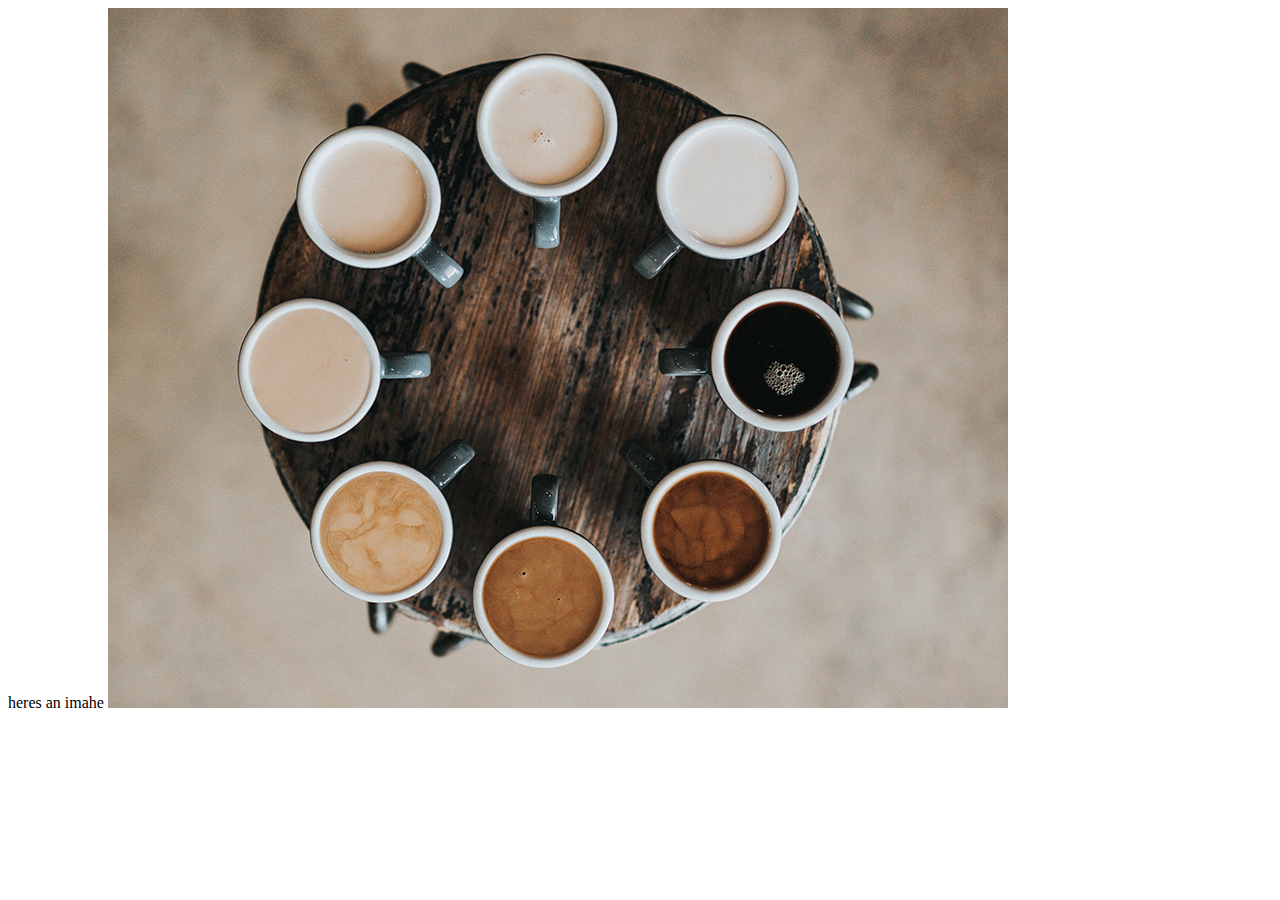
<file: website/html/subhtml/practice.html>
<!DOCTYPE html>
<html lang="en">
<head>
    <meta charset="UTF-8">
    <meta name="viewport" content="width=device-width, initial-scale=1.0">
    <title>practice</title>
</head>
<body>
    heres an imahe
    <img src="../../../assets/img/products-01.jpg" alt="">
</body>
</html>
</file>
<file: css/mystyles.css>
body{
    font-family: Papyrus;
}
.site-heading-lower{
    font-family: Papyrus;
}
.mb-3{
    font-family: Papyrus;
    color: aquamarine !important;
}
.notyellow{
    color: black !important;
}
.intro-text{
    box-shadow: 5px 5px 10px black;
}
</file>
<file: website/css/divstyles.css>
/*positioning styles*/
.common{
    position: absolute;
    border: 5px solid black;
    background-color: bisque;
}
.bottom{
    position: fixed;
    bottom: 0px;
    left: 0px;
    right: 0px;
    text-align: center;
    font-style: italic;
    font-size: small;
    background-color: cadetblue;
}
.top{
    top: 0px;
    left: 0px;
    right: 0px;
    text-align: center;
}
.content{
    top: 85px;
    left: 0px;
    right: 0px;
    height: 100%;
}
.nav{
    position: relative;
    float: right;
    z-index: 1;
}
</file>
<file: website/css/styles.css>
body {
    background-color: rgb(185, 221, 123);
    color: rgb(54, 31, 2);
    /*text colour*/
    font-family: Verdana, Geneva, Tahoma, sans-serif;
}

h1 {
    font-family: Impact, Haettenschweiler, 'Arial Narrow Bold', sans-serif;
    text-align: center;
}

h5 {
    text-align: center;
    font-style: italic;
    font-weight: bolder;
}

a {
    color: rgb(192, 27, 87);
}

a:visited {
    color: darkorange;
}

img {
    border: 5px solid rgb(130, 94, 17);
    padding: 3px;
    margin: 5px;
    /*centres stuff*/
    /* display: block;
    margin: auto; */
}

.imgcenter {
    display: block;
    margin: auto;
}

.rizz {
    border: 10px solid darkolivegreen;
    display: block;
    margin: auto;
}

.rizz:hover {
    border: 20px solid red;
}
li{
    text-decoration: overline;
}
li:hover{
    text-decoration: underline;
}
</file>
